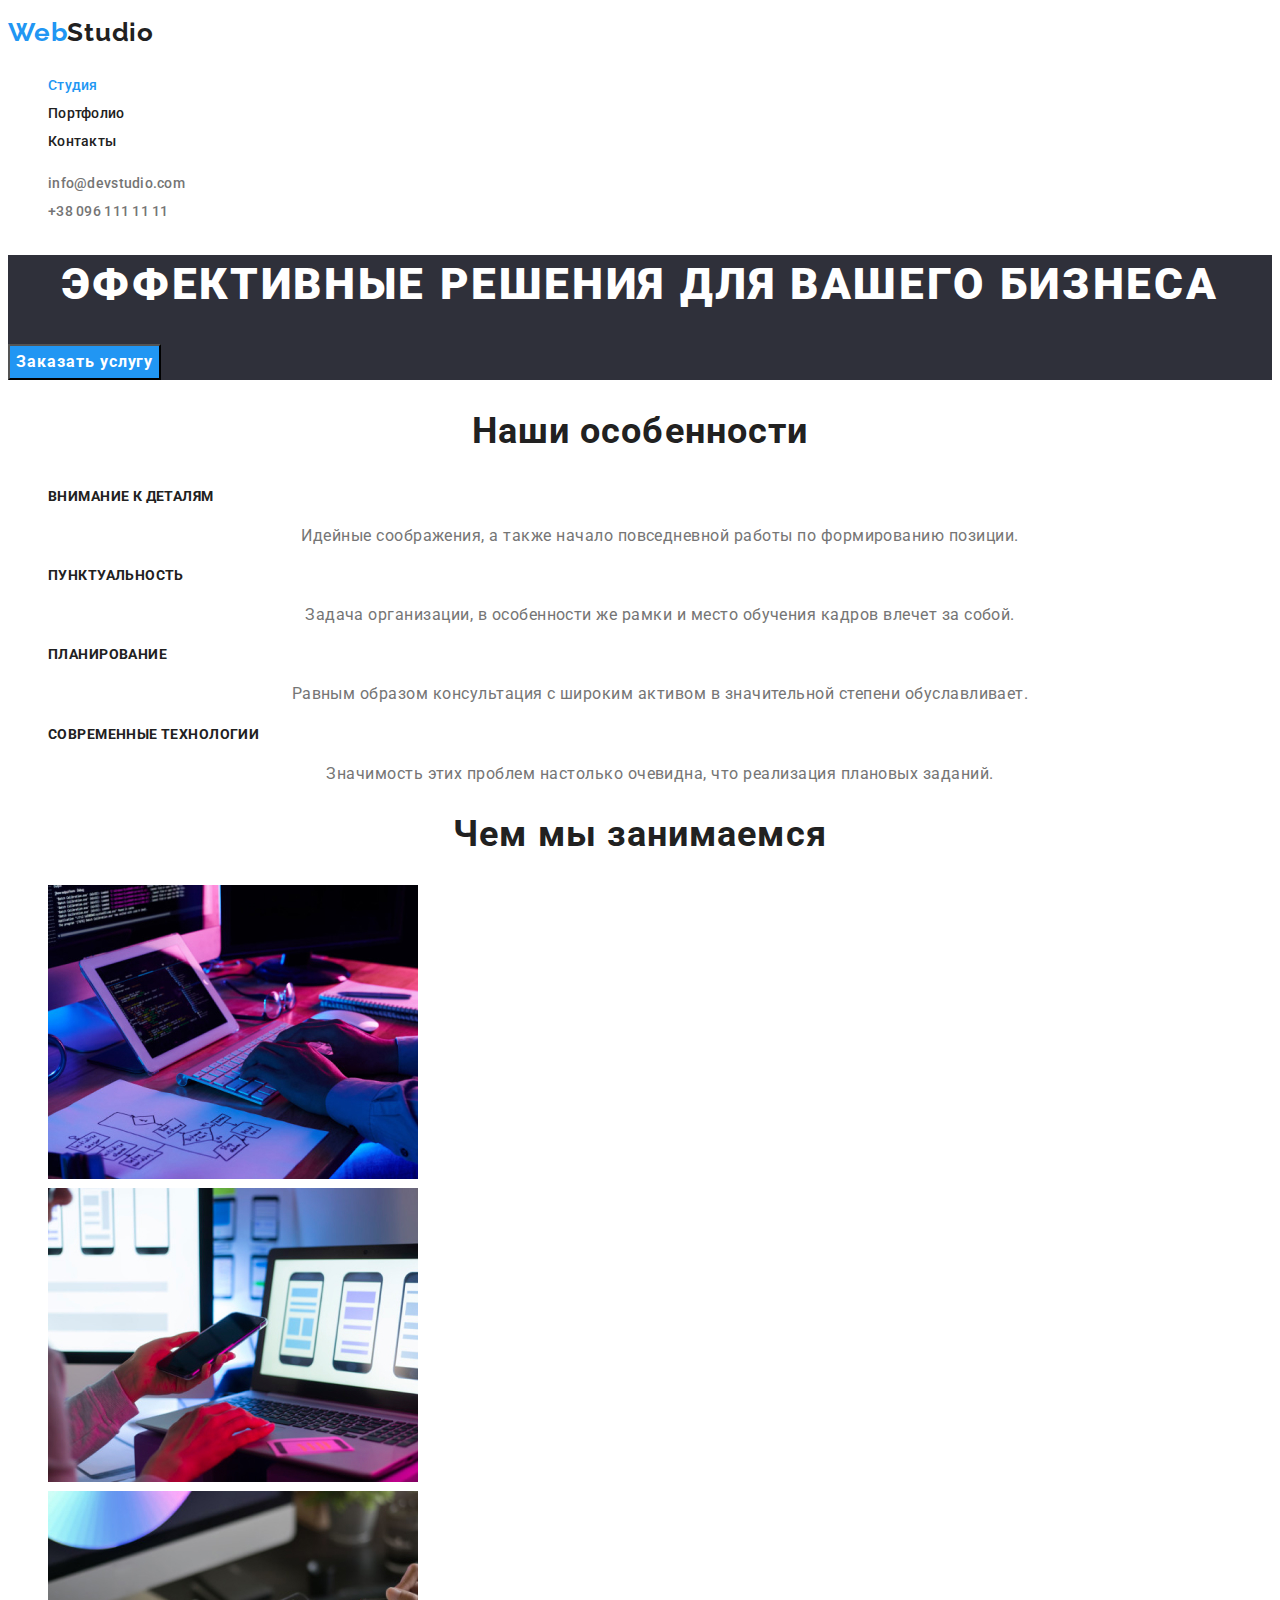
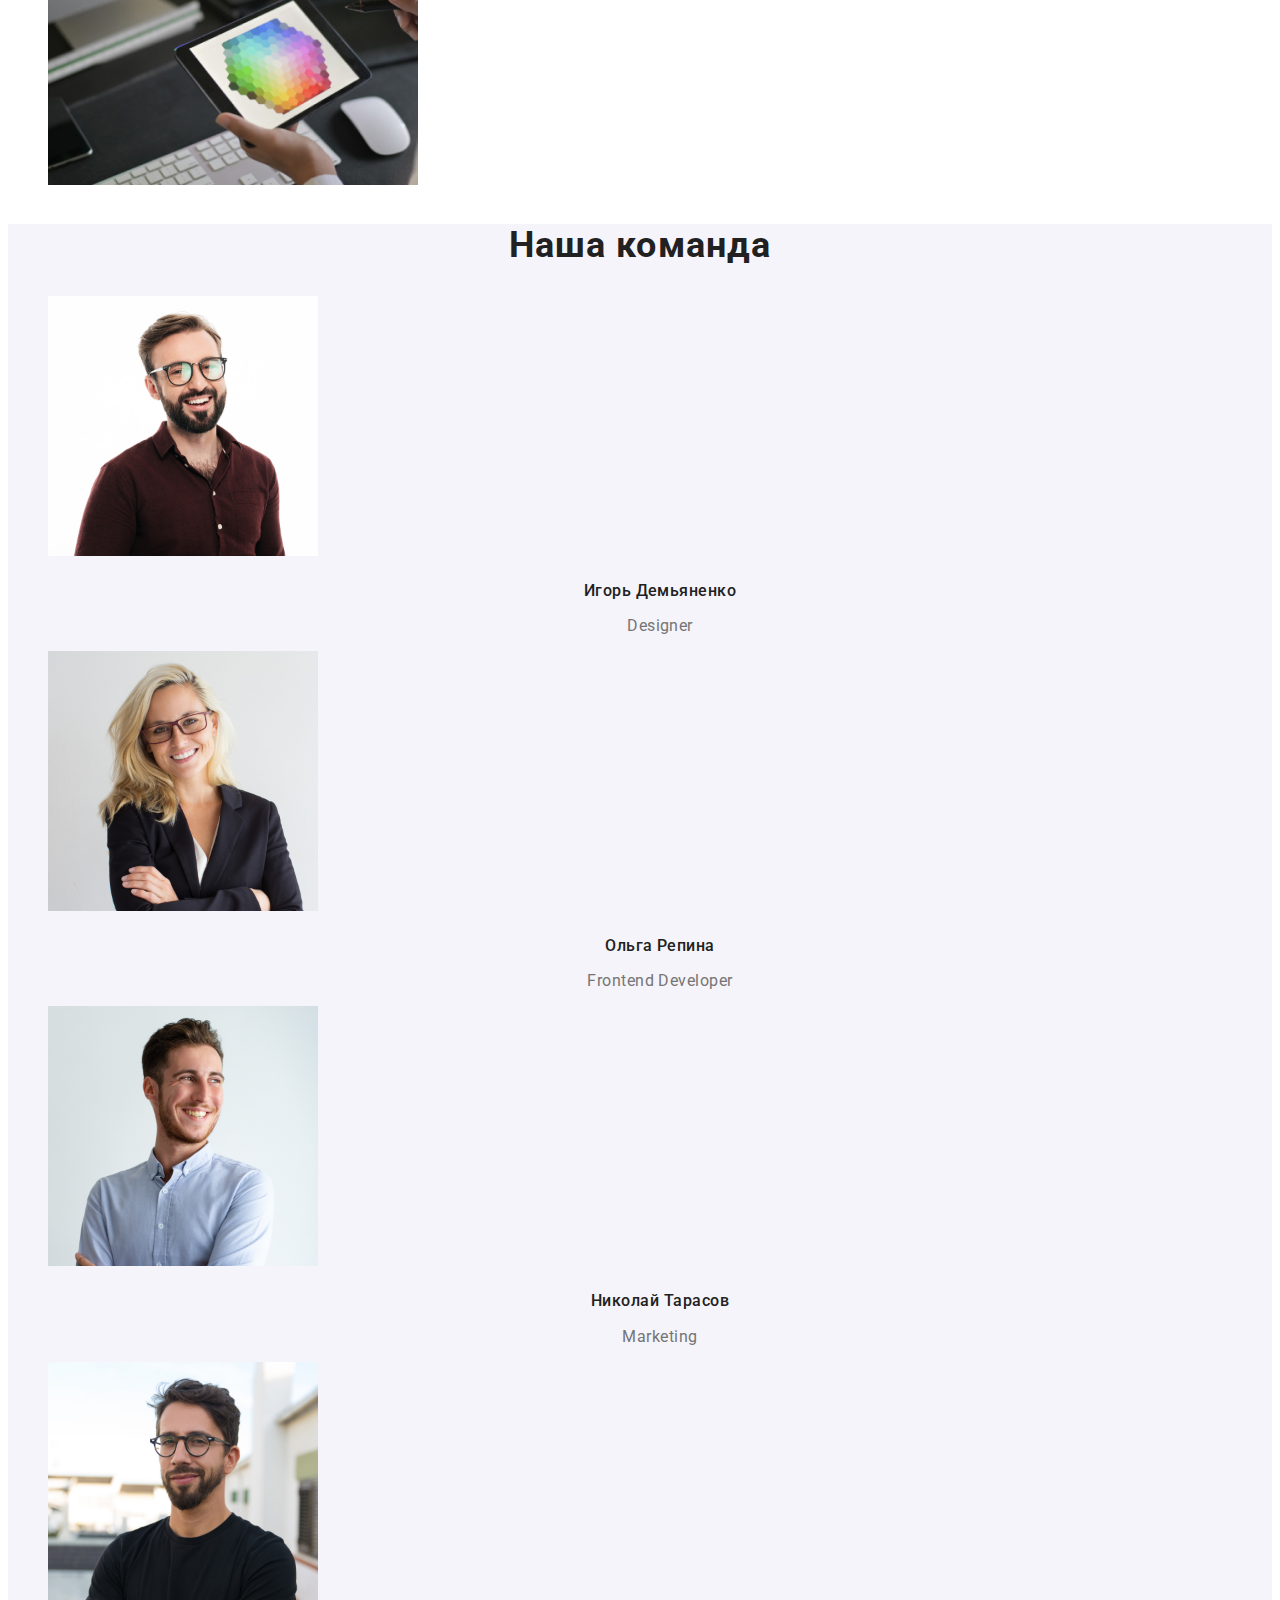
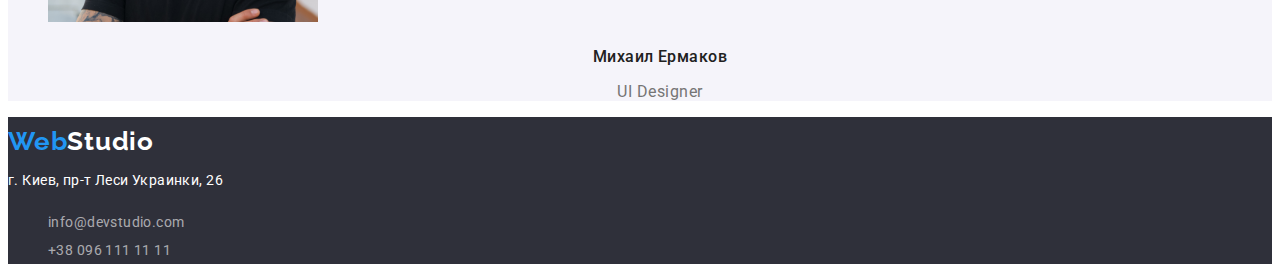
<file: index.html>
<!DOCTYPE html>
<html lang="ru">
<head>
    <meta charset="UTF-8">
    <meta http-equiv="X-UA-Compatible" content="IE=edge">
    <meta name="viewport" content="width=device-width, initial-scale=1.0">
    <title>Document</title>

<!-- Основные шрифты -->

<link rel="preconnect" href="https://fonts.googleapis.com">
<link rel="preconnect" href="https://fonts.gstatic.com" crossorigin>
<link href="https://fonts.googleapis.com/css2?family=Raleway:wght@700&family=Roboto:wght@400;500;700;900&display=swap"
    rel="stylesheet">

    <link rel="stylesheet" href="./css/styles.css">
</head>
<body>
    <!--Шапка сайта-->
    <header class="heder">
        <nav class="heder-nav">

            <a class="logo link" href="/" >Web<span class="logo-primery">Studio</span>
            </a>

            <ul class="nav-list list">
                <li class="nav-item">
                    <a class="nav-link link current" href="">Студия</a> 
                </li>

                <li class="nav-item">
                    <a class="nav-link link" href="./portfolio.html">Портфолио</a>
                </li>
                <li class="nav-item">
                    <a class="nav-link link" href="">Контакты</a>
                </li>
            </ul>
        </nav>

            <ul class="contact-list list">
                <li class="contact-list-item">
                    <a class="contact-mail link" href="milto:info@devstudio.com">info@devstudio.com</a>
                </li>
                <li class="contact-list-item">
                    <a class="contact-phone link" href="tel:+380961111111">+38 096 111 11 11</a>
                </li>
            </ul>
    </header>

    <main>
    <!--Герой-->
        <section class="hero">
            <h1 class="hero-title">Эффективные решения для вашего бизнеса</h1>
            <button class="hero-btn" type="button">Заказать услугу</button>
        </section>

     <!--Особенности-->
        <section class="feature">
            <h2 class="title">Наши особенности</h2>
            <ul class="feature-list list">
                <li class="feature-item">
                    <h3 class="subtitle">Внимание к деталям</h3>
                    <p class="text">Идейные соображения, а также начало повседневной работы по формированию позиции.</p>
                </li>
                <li class="feature-item">
                    <h3 class="subtitle">Пунктуальность</h3>
                    <p class="text">Задача организации, в особенности же рамки и место обучения кадров влечет за собой.</p>
                </li>
                <li class="feature-item">
                    <h3 class="subtitle">Планирование</h3>
                    <p class="text">Равным образом консультация с широким активом в значительной степени обуславливает.</p>
                </li>
                <li class="feature-item">
                    <h3 class="subtitle">Современные технологии</h3>
                    <p class="text">Значимость этих проблем настолько очевидна, что реализация плановых заданий.</p>
                </li>
            </ul>
        </section>

    <!--Чем занимаемся-->
        <section class="about">
            <h2 class="title">Чем мы занимаемся</h2>
            <ul class="about-list list">
                <li class="about-item">
                    <a class="about-list-item link" href=""> 
                    <img src="./images/box1.jpg" alt="фото-пишем код" width="370">
                    </a>
                </li>
                <li class="about-item">
                    <a class="about-list-item link" href=""> 
                    <img src="./images/box2.jpg" alt="фото-разрабатываем приложения" width="370">
                    </a>
                </li>
                <li class="about-item">
                    <a class="about-list-item link" href=""> 
                    <img src="./images/box3.jpg" alt="фото-рисуем дизайн" width="370">
                    </a>
                </li>
            </ul>
        </section>

    <!--Наша команда-->
        <section class="team">
            <h2 class="title">Наша команда</h2>
            <ul class="team-list list">
                <li class="team-list-item">
                    <img class="team-photo" src="./images/foto1.jpg" alt="фото:Игорь Демьяненко" width="270">
                    <h3 class="team-subtitle">Игорь Демьяненко</h3>
                    <p class="text">Designer</p>
                </li>
                <li class="team-list-item">
                    <img class="team-photo" src="./images/foto2.jpg" alt="фото:Ольга Репина" width="270">
                    <h3 class="team-subtitle">Ольга Репина</h3>
                    <p class="text">Frontend Developer</p>
                </li>
                <li class="team-list-item">
                    <img class="team-photo" src="./images/foto3.jpg" alt="фото:Николай Тарасов" width="270">
                    <h3 class="team-subtitle">Николай Тарасов</h3>
                    <p class="text">Marketing</p>
                </li>
                <li class="team-list-item">
                    <img class="team-photo" src="./images/foto4.jpg" alt="фото:Михаил Ермаков" width="270">
                    <h3 class="team-subtitle">Михаил Ермаков</h3>
                    <p class="text">UI Designer</p>
                </li>
            </ul>
        </section>
    </main>

    <!--Футер-->
    <footer class="footer">
        <a class="logo link" href="/">Web<span class="logo-secondary">Studio</span></a>

        <address class="address">
            г. Киев, пр-т Леси Украинки, 26
        </address>

        <ul class="footer-list list">
            <li class="footer-list-item">
                <a class="footer-link link" href="milto:info@devstudio.com">info@devstudio.com</a>
            </li>
            <li class="footer-list-item">
                <a class="footer-link link" href="tel:+380961111111">+38 096 111 11 11</a>
            </li> 
        </ul>
    </footer>
</body>
</html>
</file>
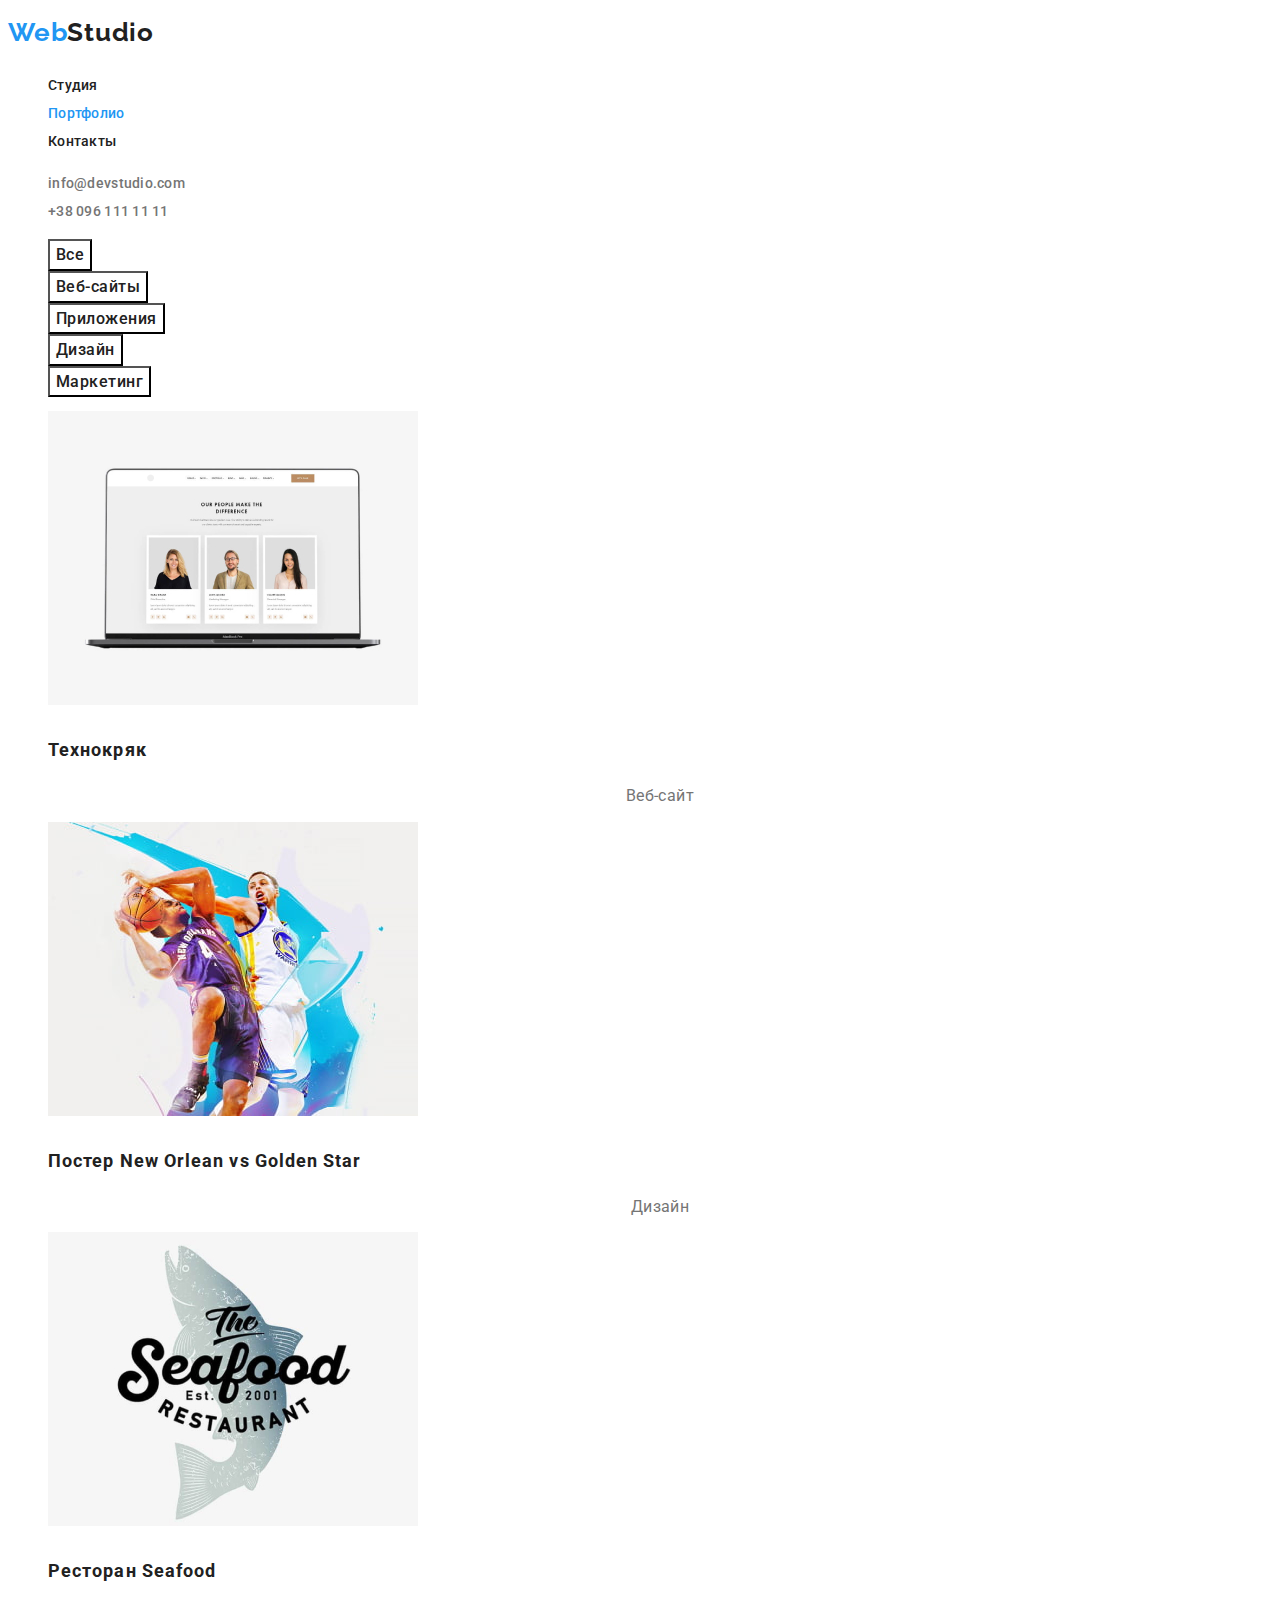
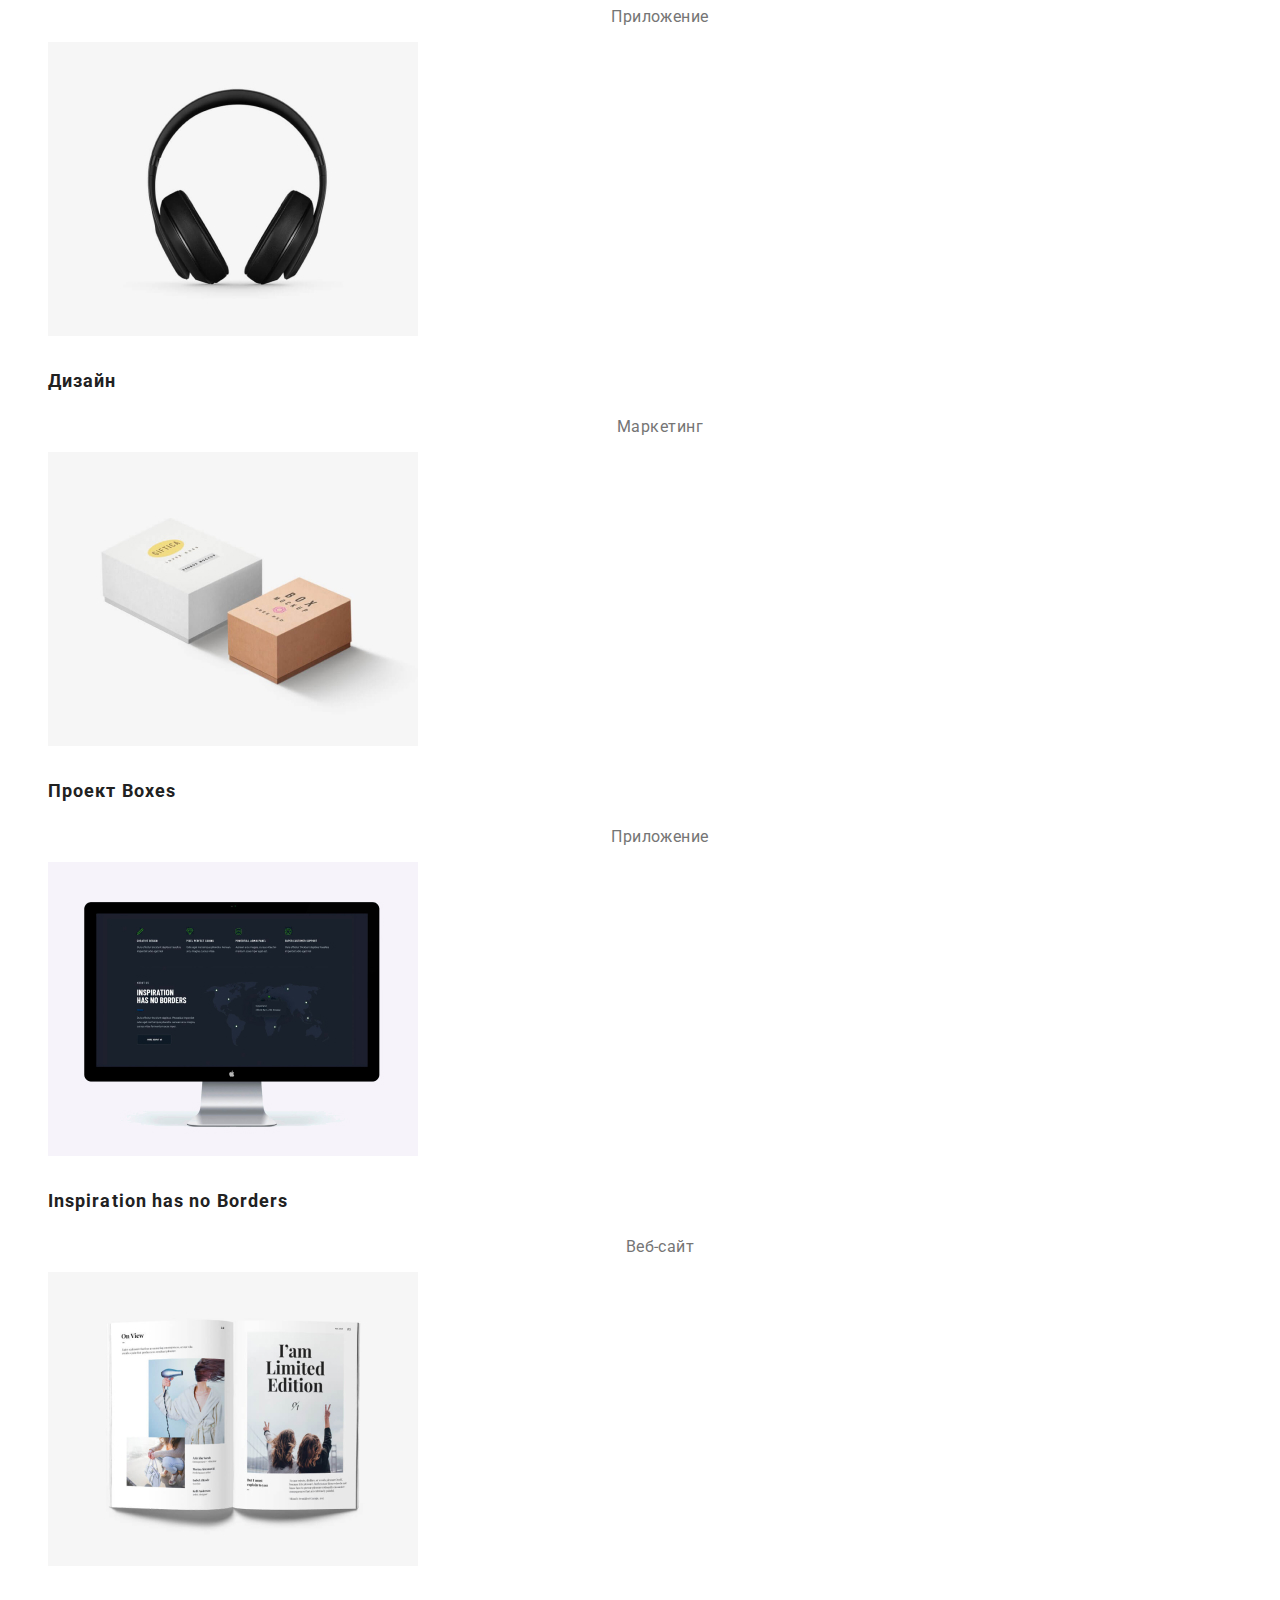
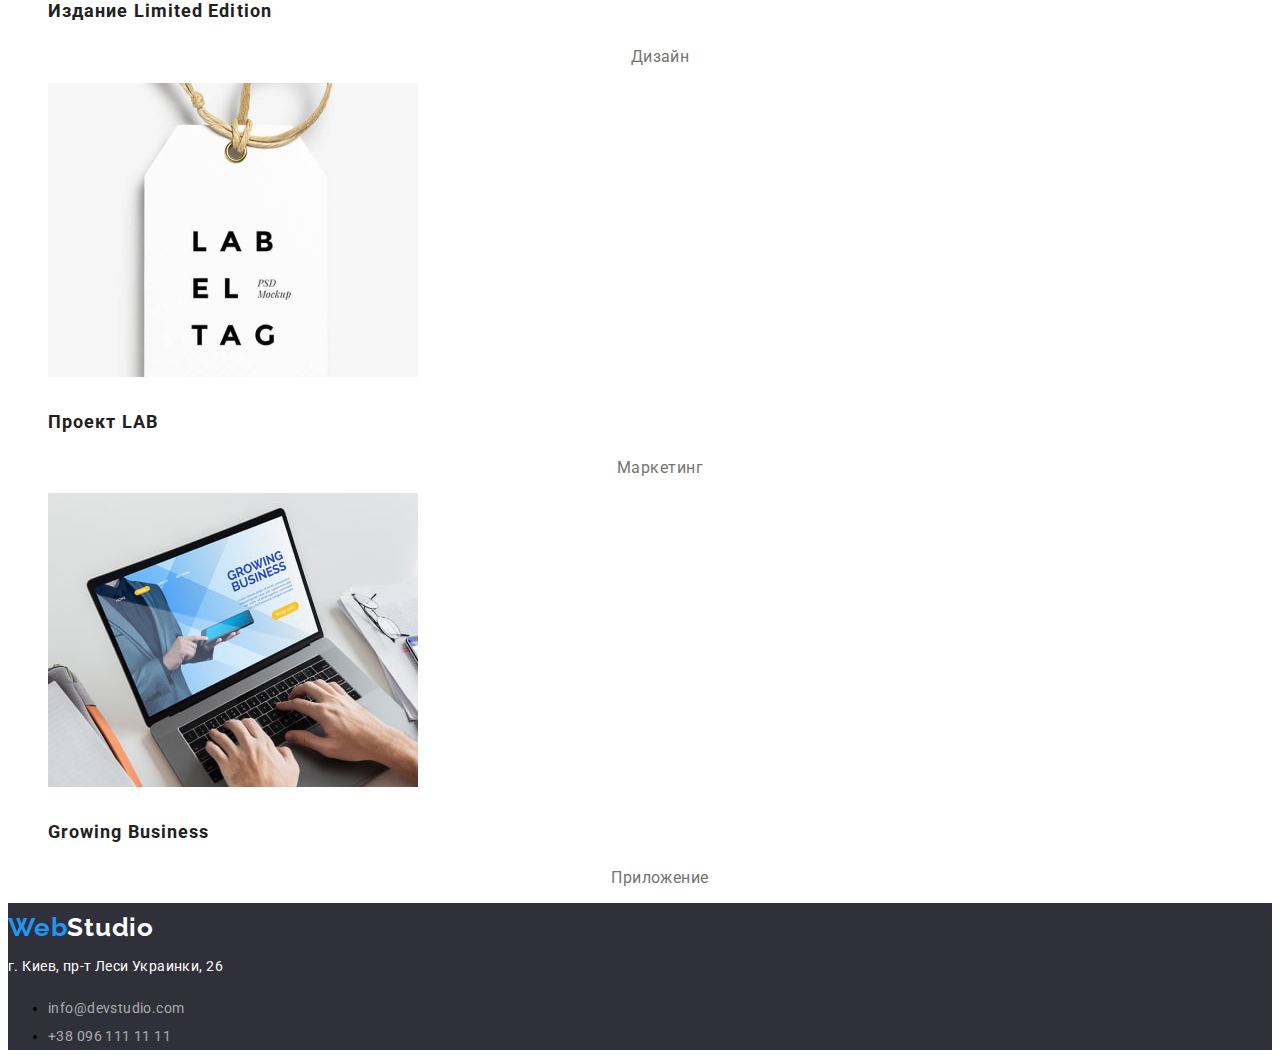
<file: portfolio.html>
<!DOCTYPE html>
<html lang="en">
<head>
    <meta charset="UTF-8">
    <meta http-equiv="X-UA-Compatible" content="IE=edge">
    <meta name="viewport" content="width=device-width, initial-scale=1.0">
    <title>Document</title>

    <!-- Основные шрифты --> 
    <link rel="preconnect" href="https://fonts.googleapis.com">
    <link rel="preconnect" href="https://fonts.gstatic.com" crossorigin>
    <link href="https://fonts.googleapis.com/css2?family=Raleway:wght@700&family=Roboto:wght@400;500;700;900&display=swap"
        rel="stylesheet">
    <!-- Стили -->
    <link rel="stylesheet" href="./css/styles.css">
</head>
<body>
    <header class="heder">
        <nav class="heder-nav">
    
            <a class="logo link" href="/">Web<span class="logo-primery">Studio</span></a>

            <ul class="nav-list list">
                <li class="nav-item">
                    <a class="nav-link link" href="./index.html">Студия</a>
                </li> 
                <li class="nav-item">
                    <a class="nav-link link current" href="./portfolio.html">Портфолио</a>
                </li>
                <li class="nav-item">
                    <a class="nav-link link" href="">Контакты</a>
                </li>
            </ul>
        </nav>
    
        <ul class="contact-list list">
            <li class="contact-list-item">
                <a class="contact-mail link" href="milto:info@devstudio.com">info@devstudio.com</a>
            </li>
            <li class="contact-list-item">
                <a class="contact-phone link" href="tel:+380961111111">+38 096 111 11 11</a>
            </li>
        </ul>
    </header>

    <main>
    <section class="portfolio">
        <ul class="portfolio-nav list">
            <li class="portfolio-nav-item">
                <button class="portfolio-nav-btn" type="button">Все</button>
            </li>
            <li class="portfolio-nav-item">
                <button class="portfolio-nav-btn" type="button">Веб-сайты</button>
            </li>
            <li class="portfolio-nav-item">
                <button class="portfolio-nav-btn" type="button">Приложения</button>
            </li>
            <li class="portfolio-nav-item">
                <button class="portfolio-nav-btn" type="button">Дизайн</button>
            </li>
            <li class="portfolio-nav-item">
                <button class="portfolio-nav-btn" type="button">Маркетинг</button>
            </li>
        </ul>
        <ul class="portfolio-list list">
            <li class="portfolio-list-item">
                <img src="./images/technoquack.jpg" alt="изображение сайта" width="370" height="294">
                <h3 class="portfolio-subtitle">Технокряк</h3>
                <p class="text">Веб-сайт</p>
            </li>
            <li class="portfolio-list-item">
                <img src="./images/new-orlean.jpg" alt="фото баскетболистов" width="370" height="294">
                <h3 class="portfolio-subtitle">Постер New Orlean vs Golden Star</h3>
                <p class="text">Дизайн</p>
            </li>
            <li class="portfolio-list-item">
                <img src="./images/restaurant-seafood.jpg" alt="фото логотипа" width="370" height="294">
                <h3 class="portfolio-subtitle">Ресторан Seafood</h3>
                <p class="text">Приложение</p>
            </li>
            <li class="portfolio-list-item">
                <img src="./images/project-prime.jpg" alt="фото наушников" width="370" height="294">
                <h3 class="portfolio-subtitle">Дизайн</h3>
                <p class="text">Маркетинг</p>
            </li>
            <li class="portfolio-list-item">
                <img src="./images/projeck-boxes.jpg" alt="фото боксов" width="370" height="294">
                <h3 class="portfolio-subtitle">Проект Boxes</h3>
                <p class="text">Приложение</p>
            </li>
            <li class="portfolio-list-item">
                <img src="./images/inspiration.jpg" alt="фото сайта" width="370" height="294">
                <h3 class="portfolio-subtitle">Inspiration has no Borders</h3>
                <p class="text">Веб-сайт</p>
            </li>
            <li class="portfolio-list-item">
                <img src="./images/limited-edition.jpg" alt="фото журнала" width="370" height="294">
                <h3 class="portfolio-subtitle">Издание Limited Edition</h3>
                <p class="text">Дизайн</p>
            </li>
            <li class="portfolio-list-item">
                <img src="./images/project-lab.jpg" alt="изображение логотипа" width="370" height="294">
                <h3 class="portfolio-subtitle">Проект LAB</h3>
                <p class="text">Маркетинг</p>
            </li>
            <li class="portfolio-list-item">
                <img src="./images/growing-business.jpg" alt="изображение приложения" width="370" height="294">
                <h3 class="portfolio-subtitle">Growing Business</h3>
                <p class="text">Приложение</p>
            </li>
        </ul>
    </section>
    </main>

    <!--Футер-->
    <footer class="footer">
        <a class="logo link" href="/">Web<span class="logo-secondary">Studio</span>
        </a>
    
        <address class="address">
            г. Киев, пр-т Леси Украинки, 26
        </address>
    
        <ul class="footer-list">
            <li class="footer-list-item">
                <a class="footer-link link" href="milto:info@devstudio.com">info@devstudio.com</a>
            </li>
            <li class="footer-list-item">
                <a class="footer-link link" href="tel:+380961111111">+38 096 111 11 11</a>
            </li>
        </ul>
    </footer>
    
</body>
</html>
</file>
<file: css/styles.css>
/* 
#2196F3;++++

#212121; ++++ 

#757575; +++++ 

#FFFFFF; header ++++

#2F303A; footer

#F5F4FA;

#E5E5E5;
беграунд мейна */

:root {
  /* Цвета */
  --primary-text-color: #757575;
  --primery-title-color: #212121;
  --accent-color: #2196f3;
  --header-bg-color: #ffffff;
  --footer-bg-color: #2f303a;

  /* Основные шрифты */
  --main-font: Roboto;
}

body {
  font-family: var(--main-font);
  font-size: 14px;
  line-height: 2;
  letter-spacing: 0.03em;

  color: var(--primary-txt);
}
.list {
  list-style: none;
}

.link {
  text-decoration: none;
}

.nav-link {
  font-weight: 500;
  font-size: 14px;
  line-height: 1.14;
  letter-spacing: 0.02em;
  color: var(--primery-title-color);
}

.contact-mail {
  font-weight: 500;
  font-size: 14px;
  line-height: 1.14;
  letter-spacing: 0.02em;
  color: var(--primary-text-color);
}
.contact-phone {
  font-weight: 500;
  font-size: 14px;
  line-height: 1.14;
  letter-spacing: 0.02em;
  color: var(--primary-text-color);
}

/* Header */
.header {
  background-color: var(--header-bg-color);
}

a.logo {
  font-family: Raleway;
  font-weight: 700;
  font-size: 26px;
  line-height: 1.9;
  letter-spacing: 0.03em;
  color: var(--accent-color);
}

.logo-primery {
  color: var(--primery-title-color);
}

.nav-link:hover,
.nav-link:focus {
  color: var(--accent-color);
}

.nav-list .nav-link.current {
  color: var(--accent-color);
}

.contact-mail:hover,
.contact-mail:focus {
  color: var(--accent-color);
}

.contact-phone:hover,
.contact-phone:focus {
  color: var(--accent-color);
}

/* Hero */
.hero {
  background-color: var(--footer-bg-color);
}

.hero h1 {
  font-weight: 900;
  font-size: 44px;
  line-height: 1.36;
  text-align: center;
  letter-spacing: 0.06em;
  text-transform: uppercase;

  color: var(--header-bg-color);
}

.hero-btn {
  font-family: inherit;
  font-weight: 700;
  font-size: 16px;
  line-height: 1.88;
  display: flex;
  align-items: center;
  text-align: center;
  letter-spacing: 0.06em;
  color: var(--header-bg-color);

  background-color: transparent;
  cursor: pointer;
}

.hero-btn {
  background-color: var(--accent-color);
}

/* Особенности */

.title {
  font-weight: 700;
  font-size: 36px;
  line-height: 1.17;
  text-align: center;
  letter-spacing: 0.03em;
  color: var(--primery-title-color);
}

.subtitle {
  font-size: 14px;
  line-height: 2;
  letter-spacing: 0.03em;
  text-transform: uppercase;

  color: var(--primery-title-color);
}

/* Team */
.team {
  background-color: #f5f4fa;
}
.team-subtitle {
  font-weight: 500;
  font-size: 16px;
  line-height: 1.2;
  text-align: center;
  letter-spacing: 0.03em;
  color: var(--primery-title-color);
}
p.text {
  font-size: 16px;
  line-height: 1.2;
  text-align: center;
  letter-spacing: 0.03em;
  color: var(--primary-text-color);
}

/* Footer */
.footer {
  background-color: var(--footer-bg-color);
}

a.logo {
  font-family: Raleway;
  font-weight: 700;
  font-size: 26px;
  line-height: 1.9;
  letter-spacing: 0.03em;
  color: var(--accent-color);
}

.logo-secondary {
  color: var(--header-bg-color);
}
.address {
  font-style: normal;
  font-size: 14px;
  line-height: 2;
  letter-spacing: 0.03em;
  color: var(--header-bg-color);
}

.footer-link {
  font-size: 14px;
  line-height: 2;
  letter-spacing: 0.03em;
  color: rgba(255, 255, 255, 0.6);
}

/* Portfolio */

.portfolio-nav-btn {
  font-family: inherit;
  font-weight: 500;
  font-size: 16px;
  line-height: 1.6;
  text-align: center;
  letter-spacing: 0.03em;

  color: var(--primery-title-color);
  background-color: #f5f4fa;
  background-color: transparent;
  cursor: pointer;
}

.portfolio-nav-btn:hover,
.portfolio-nav-btn:focus {
  color: var(--header-bg-color);
  background-color: var(--accent-color);
}

.portfolio-subtitle {
  font-weight: 700;
  font-size: 18px;
  line-height: 2;
  letter-spacing: 0.06em;

  color: var(--primery-title-color);
}
</file>
